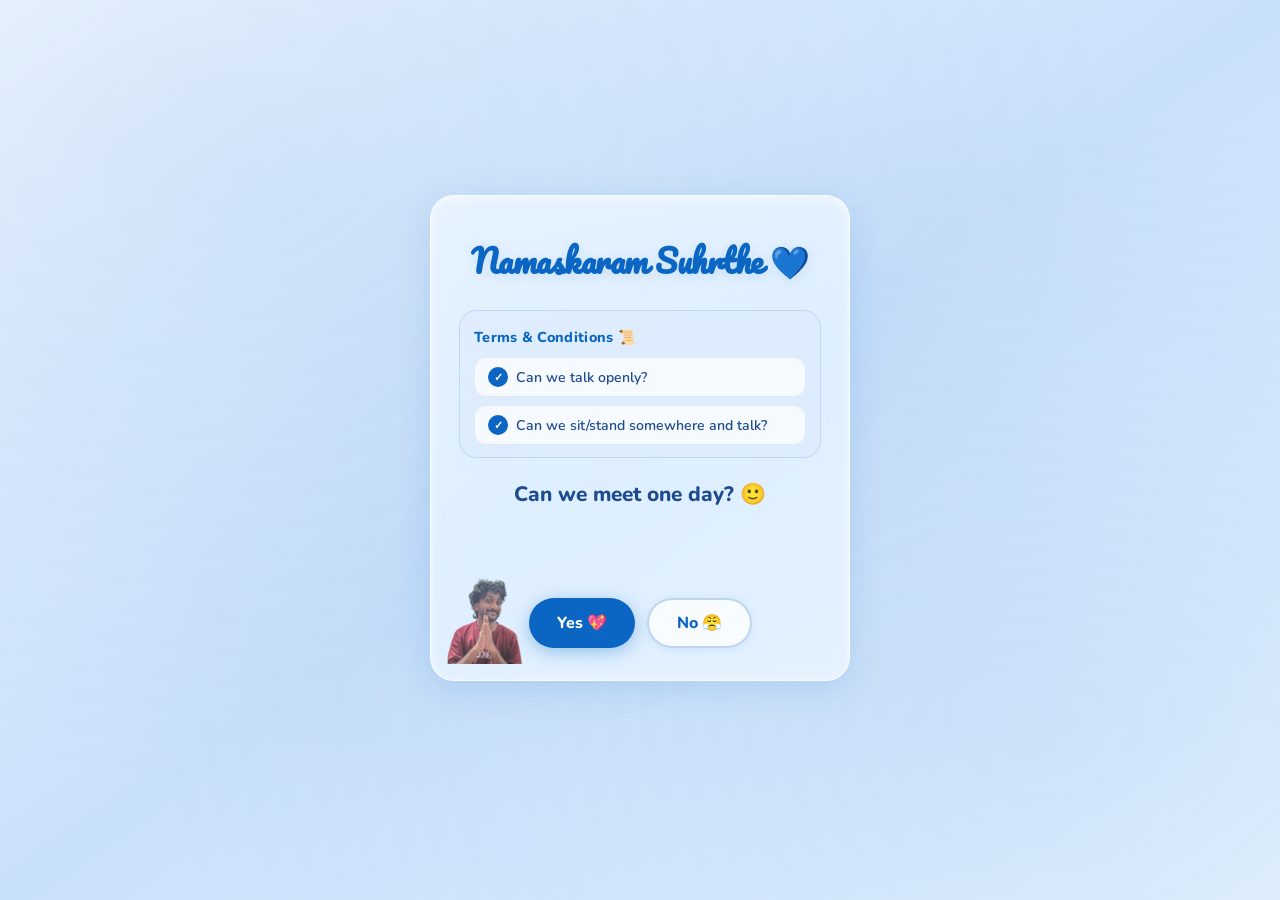
<file: index.html>
<!DOCTYPE html>
<html lang="en">
<head>
  <meta charset="UTF-8" />
  <meta name="viewport" content="width=device-width, initial-scale=1.0" />
  <title>Can We Meet? 💙</title>
  <link rel="preconnect" href="https://fonts.googleapis.com" />
  <link href="https://fonts.googleapis.com/css2?family=Nunito:wght@400;600;700;800;900&family=Pacifico&display=swap" rel="stylesheet" />
  <style>
    *, *::before, *::after { box-sizing: border-box; margin: 0; padding: 0; }

    :root {
      --blue: #0A66C2;
      --blue-light: #3b87d4;
      --blue-pale: #dbeafe;
      --white: #ffffff;
      --glass-bg: rgba(255,255,255,0.55);
      --glass-border: rgba(255,255,255,0.75);
      --shadow: 0 8px 32px rgba(10,102,194,0.13);
      --radius: 24px;
    }

    html, body {
      min-height: 100%;
      font-family: 'Nunito', sans-serif;
      background: linear-gradient(145deg, #f0f7ff 0%, #c9e0fa 50%, #e8f4ff 100%);
      background-attachment: fixed;
      overflow-x: hidden;
    }

    body::before {
      content: '';
      position: fixed;
      inset: 0;
      background:
        radial-gradient(ellipse at 20% 20%, rgba(10,102,194,0.08) 0%, transparent 60%),
        radial-gradient(ellipse at 80% 80%, rgba(59,135,212,0.10) 0%, transparent 60%);
      pointer-events: none;
      z-index: 0;
    }

    /* ── PAGES ── */
    .page {
      min-height: 100vh;
      display: flex;
      align-items: center;
      justify-content: center;
      padding: 24px 16px 48px;
      position: relative;
      z-index: 1;
    }

    #page2 { display: none; }

    /* ── GLASS CARD ── */
    .glass-card {
      background: var(--glass-bg);
      backdrop-filter: blur(20px) saturate(1.4);
      -webkit-backdrop-filter: blur(20px) saturate(1.4);
      border: 1.5px solid var(--glass-border);
      border-radius: var(--radius);
      box-shadow: var(--shadow), 0 2px 8px rgba(255,255,255,0.6) inset;
      padding: 36px 28px 32px;
      width: 100%;
      max-width: 420px;
      position: relative;
      animation: fadeUp .6s cubic-bezier(.22,1,.36,1) both;
    }

    @keyframes fadeUp {
      from { opacity: 0; transform: translateY(28px); }
      to   { opacity: 1; transform: translateY(0); }
    }

    /* ── HEADER ── */
    .header-title {
      font-family: 'Pacifico', cursive;
      font-size: clamp(1.5rem, 6vw, 2rem);
      color: var(--blue);
      text-align: center;
      margin-bottom: 22px;
      letter-spacing: -0.5px;
      text-shadow: 0 2px 12px rgba(10,102,194,0.12);
    }

    /* ── T&C BOX ── */
    .tnc-box {
      background: rgba(219,234,254,0.5);
      border: 1.5px solid rgba(10,102,194,0.15);
      border-radius: 18px;
      padding: 16px 14px 12px;
      margin-bottom: 22px;
    }

    .tnc-title {
      font-weight: 800;
      font-size: .9rem;
      color: var(--blue);
      margin-bottom: 10px;
      letter-spacing: .3px;
    }

    .tnc-item {
      background: rgba(255,255,255,0.72);
      border: 1px solid rgba(10,102,194,0.1);
      border-radius: 12px;
      padding: 9px 13px;
      margin-bottom: 8px;
      font-size: .88rem;
      font-weight: 600;
      color: #1e4b8f;
      display: flex;
      align-items: center;
      gap: 8px;
    }

    .tnc-item:last-child { margin-bottom: 0; }

    .tnc-check {
      width: 20px; height: 20px;
      background: var(--blue);
      border-radius: 50%;
      display: flex; align-items: center; justify-content: center;
      flex-shrink: 0;
      font-size: .7rem;
      color: #fff;
    }

    /* ── QUESTION ── */
    .question {
      font-size: clamp(1.1rem, 4.5vw, 1.3rem);
      font-weight: 800;
      color: #1e4b8f;
      text-align: center;
      margin-bottom: 14px;
    }

    /* ── MESSAGE AREA ── */
    .msg-area {
      min-height: 36px;
      text-align: center;
      font-size: .93rem;
      font-weight: 700;
      color: var(--blue);
      margin-bottom: 6px;
      transition: all .3s ease;
    }

    .counter {
      text-align: center;
      font-size: .8rem;
      font-weight: 700;
      color: #5a8ec7;
      margin-bottom: 14px;
      min-height: 20px;
    }

    /* ── BUTTONS ── */
    .btn-row {
      display: flex;
      gap: 12px;
      justify-content: center;
      flex-wrap: wrap;
    }

    .btn {
      font-family: 'Nunito', sans-serif;
      font-weight: 800;
      font-size: 1rem;
      padding: 12px 28px;
      border: none;
      border-radius: 50px;
      cursor: pointer;
      transition: transform .2s, box-shadow .2s;
      white-space: nowrap;
    }

    .btn-yes {
      background: var(--blue);
      color: #fff;
      box-shadow: 0 4px 18px rgba(10,102,194,0.35);
    }

    .btn-yes:hover { transform: translateY(-2px) scale(1.04); box-shadow: 0 6px 24px rgba(10,102,194,0.4); }
    .btn-yes:active { transform: scale(.97); }

    .btn-no {
      background: rgba(255,255,255,0.8);
      color: var(--blue);
      border: 2px solid rgba(10,102,194,0.25);
      box-shadow: 0 2px 10px rgba(10,102,194,0.1);
    }

    .btn-no:hover { transform: translateY(-2px); }

    /* No button when floating */
    .btn-no.floating {
      position: fixed;
      z-index: 9999;
      transition: left .25s cubic-bezier(.34,1.56,.64,1), top .25s cubic-bezier(.34,1.56,.64,1);
      margin: 0;
    }

    /* ── APOLOGY IMAGE ── */
    .apology-img {
      position: absolute;
      bottom: 16px;
      left: 16px;
      width: clamp(54px, 14vw, 76px);
      opacity: .82;
      pointer-events: none;
      user-select: none;
      z-index: 0;
    }

    /* ── PAGE 2 ── */
    #page2 .glass-card {
      max-width: 480px;
      padding-bottom: 40px;
    }

    .page2-title {
      font-family: 'Pacifico', cursive;
      font-size: clamp(1.7rem, 7vw, 2.2rem);
      color: var(--blue);
      text-align: center;
      margin-bottom: 6px;
    }

    .page2-sub {
      text-align: center;
      font-size: .97rem;
      font-weight: 600;
      color: #2e6ab5;
      margin-bottom: 28px;
      line-height: 1.6;
    }

    .section-label {
      font-weight: 800;
      font-size: .95rem;
      color: #1e4b8f;
      margin-bottom: 12px;
    }

    /* ── DATE / TIME CHIPS ── */
    .chip-grid {
      display: flex;
      flex-wrap: wrap;
      gap: 8px;
      margin-bottom: 24px;
    }

    .chip {
      background: rgba(255,255,255,0.7);
      border: 1.5px solid rgba(10,102,194,0.18);
      border-radius: 50px;
      padding: 8px 14px;
      font-family: 'Nunito', sans-serif;
      font-weight: 700;
      font-size: .82rem;
      color: #1e4b8f;
      cursor: pointer;
      transition: all .2s;
      user-select: none;
    }

    .chip:hover {
      border-color: var(--blue);
      background: rgba(10,102,194,0.08);
      transform: translateY(-1px);
    }

    .chip.selected {
      background: var(--blue);
      color: #fff;
      border-color: var(--blue);
      box-shadow: 0 3px 14px rgba(10,102,194,0.3);
      transform: translateY(-1px) scale(1.04);
    }

    /* ── TEXTAREA ── */
    .notes-area {
      width: 100%;
      min-height: 80px;
      background: rgba(255,255,255,0.6);
      border: 1.5px solid rgba(10,102,194,0.18);
      border-radius: 16px;
      padding: 12px 14px;
      font-family: 'Nunito', sans-serif;
      font-size: .9rem;
      font-weight: 600;
      color: #1e4b8f;
      resize: vertical;
      outline: none;
      margin-bottom: 22px;
      transition: border .2s;
    }

    .notes-area:focus { border-color: var(--blue); }
    .notes-area::placeholder { color: #8ab4d6; }

    /* ── SUBMIT ── */
    .btn-submit {
      width: 100%;
      background: var(--blue);
      color: #fff;
      font-family: 'Nunito', sans-serif;
      font-weight: 800;
      font-size: 1.05rem;
      padding: 14px;
      border: none;
      border-radius: 50px;
      cursor: pointer;
      box-shadow: 0 4px 20px rgba(10,102,194,0.35);
      transition: transform .2s, box-shadow .2s;
    }

    .btn-submit:hover { transform: translateY(-2px); box-shadow: 0 6px 26px rgba(10,102,194,0.42); }
    .btn-submit:active { transform: scale(.98); }

    /* ── PAGE TRANSITION ── */
    .fade-out { animation: fadeOut .35s ease forwards; }
    @keyframes fadeOut {
      to { opacity: 0; transform: translateY(-16px); }
    }

    .fade-in { animation: fadeUp .5s cubic-bezier(.22,1,.36,1) both; }
  </style>
</head>
<body>

<!-- ════════════════════ PAGE 1 ════════════════════ -->
<div class="page" id="page1">
  <div class="glass-card" id="card1">

    <!-- Apology image -->
    <img src="pls.png" alt="" class="apology-img" />

    <h1 class="header-title">Namaskaram Suhrthe 💙</h1>

    <!-- T&C -->
    <div class="tnc-box">
      <div class="tnc-title">Terms &amp; Conditions 📜</div>
      <div class="tnc-item">
        <span class="tnc-check">✓</span>
        Can we talk openly?
      </div>
      <div class="tnc-item">
        <span class="tnc-check">✓</span>
        Can we sit/stand somewhere and talk?
      </div>
    </div>

    <p class="question">Can we meet one day? 🙂</p>

    <div class="msg-area" id="msgArea"></div>
    <div class="counter" id="counter"></div>

    <div class="btn-row" id="btnRow">
      <button class="btn btn-yes" id="btnYes" onclick="handleYes()">Yes 💖</button>
      <button class="btn btn-no" id="btnNo" onclick="handleNo()">No 😤</button>
    </div>

  </div>
</div>

<!-- ════════════════════ PAGE 2 ════════════════════ -->
<div class="page" id="page2">
  <div class="glass-card fade-in">

    <h2 class="page2-title">Heheh</h2>
    <p class="page2-sub">I won't argue.<br>I just want to talk 🙂</p>

    <form
      action="https://formsubmit.co/abhinavskdv@gmail.com"
      method="POST"
    >
      <!-- FormSubmit config -->
      <input type="hidden" name="_captcha" value="false" />
      <input type="hidden" name="_next" value="https://pls-open-me-miss.vercel.app/thankyou.html" />
      <input type="hidden" name="_template" value="box" />

      <!-- Date -->
      <div class="section-label">📅 When will you be free?</div>
      <div class="chip-grid" id="dateChips"></div>
      <input type="hidden" name="selected_date" id="dateVal" />

      <!-- Time -->
      <div class="section-label">🕐 Time?</div>
      <div class="chip-grid" id="timeChips"></div>
      <input type="hidden" name="selected_time" id="timeVal" />

      <!-- Notes -->
      <div class="section-label">📝 Any notes? (Optional)</div>
      <textarea class="notes-area" name="notes" placeholder="Anything you want to say..."></textarea>

      <button type="submit" class="btn-submit">Send 💙</button>
    </form>

  </div>
</div>

<script>
  // ── NO BUTTON MESSAGES ──
  const messages = [
    "Oh c'mon 👉👈",
    "Pretty please? 🎀",
    "Nthuvadeyy 🥲",
    "Hear me out...",
    "Angana paranja patoolaaa 😗",
    "Vazhakk idan alla 🫠",
    "Just one conversation 😌",
    "I even made a website 😭",
    "This button is working overtime 😂",
    "Fine... your choice now 🙂"
  ];

  let noCount = 0;
  let isFloating = false;
  let yesFontSize = 1; // rem

  function handleNo() {
    const btn = document.getElementById('btnNo');
    const msgArea = document.getElementById('msgArea');
    const counter = document.getElementById('counter');
    const btnYes = document.getElementById('btnYes');

    // Show message
    if (noCount < messages.length) {
      msgArea.style.opacity = 0;
      setTimeout(() => {
        msgArea.textContent = messages[noCount];
        msgArea.style.opacity = 1;
      }, 150);
    }

    noCount++;

    // Counter
    counter.textContent = `Escape attempts: ${noCount} 😤`;

    // Grow Yes button
    yesFontSize = Math.min(yesFontSize + 0.07, 1.5);
    btnYes.style.fontSize = yesFontSize + 'rem';
    btnYes.style.padding = `${12 + (yesFontSize - 1) * 10}px ${28 + (yesFontSize - 1) * 14}px`;

    // Make floating on first click
    if (!isFloating) {
      isFloating = true;
      const rect = btn.getBoundingClientRect();

      // Remove from flow
      btn.style.width = rect.width + 'px';
      btn.style.height = rect.height + 'px';
      btn.classList.add('floating');
      btn.style.left = rect.left + 'px';
      btn.style.top = rect.top + 'px';

      // Create placeholder so layout doesn't shift
      const ph = document.createElement('div');
      ph.style.width = rect.width + 'px';
      ph.style.height = rect.height + 'px';
      ph.style.flexShrink = '0';
      btn.parentNode.insertBefore(ph, btn);
    }

    // Jump to random position
    moveNoButton();
  }

  function moveNoButton() {
    const btn = document.getElementById('btnNo');
    const bw = btn.offsetWidth;
    const bh = btn.offsetHeight;
    const margin = 12;

    const maxX = window.innerWidth - bw - margin;
    const maxY = window.innerHeight - bh - margin;

    const newX = margin + Math.random() * maxX;
    const newY = margin + Math.random() * maxY;

    btn.style.left = newX + 'px';
    btn.style.top = newY + 'px';
  }

  // ── YES BUTTON ──
  function handleYes() {
    const page1 = document.getElementById('page1');
    const page2 = document.getElementById('page2');

    page1.style.animation = 'fadeOut .35s ease forwards';
    setTimeout(() => {
      page1.style.display = 'none';
      page2.style.display = 'flex';
    }, 350);
  }

  // ── DATE CHIPS ──
  function buildDates() {
    const container = document.getElementById('dateChips');
    const today = new Date();

    for (let i = 0; i <= 21; i++) {
      const d = new Date(today);
      d.setDate(today.getDate() + i);

      const label = d.toLocaleDateString('en-IN', { weekday: 'short', month: 'short', day: 'numeric' });
      createChip(container, label, 'date');
    }

    // Extra chip
    createChip(container, '📞 I\'ll call you', 'date');
  }

  // ── TIME CHIPS ──
  function buildTimes() {
    const container = document.getElementById('timeChips');
    const times = [
      '5:00 AM','6:00 AM','7:00 AM','8:00 AM','9:00 AM','10:00 AM','11:00 AM','12:00 PM',
      '1:00 PM','2:00 PM','3:00 PM','4:00 PM','5:00 PM','6:00 PM','7:00 PM','8:00 PM','9:00 PM','10:00 PM'
    ];
    times.forEach(t => createChip(container, t, 'time'));
    createChip(container, '📞 I\'ll call you', 'time');
  }

  function createChip(container, label, group) {
    const chip = document.createElement('button');
    chip.type = 'button';
    chip.className = 'chip';
    chip.textContent = label;
    chip.dataset.group = group;
    chip.addEventListener('click', () => selectChip(chip, group));
    container.appendChild(chip);
  }

  function selectChip(chip, group) {
    document.querySelectorAll(`.chip[data-group="${group}"]`).forEach(c => c.classList.remove('selected'));
    chip.classList.add('selected');

    if (group === 'date') document.getElementById('dateVal').value = chip.textContent;
    if (group === 'time') document.getElementById('timeVal').value = chip.textContent;
  }

  buildDates();
  buildTimes();
</script>
</body>
</html>
</file>
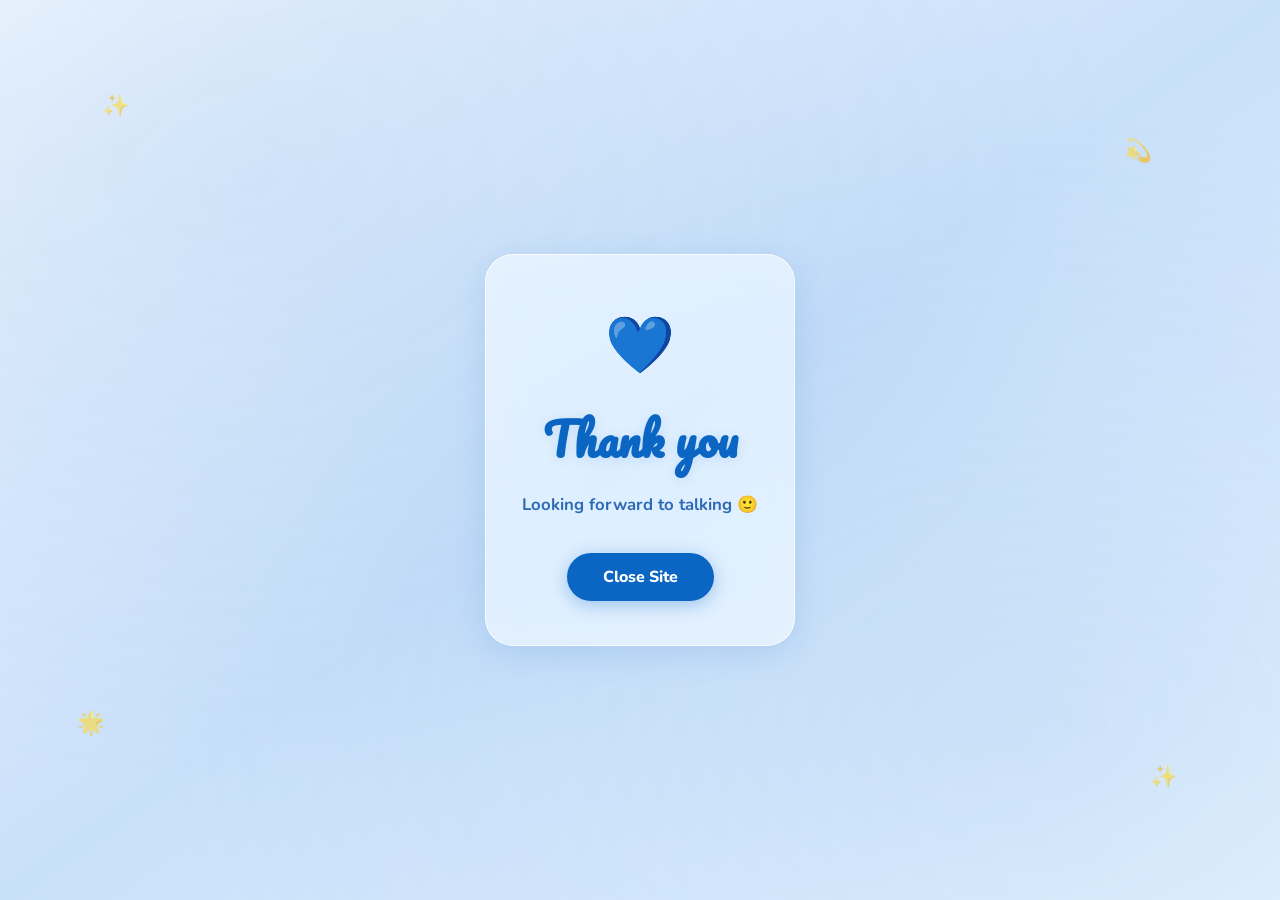
<file: thankyou.html>
<!DOCTYPE html>
<html lang="en">
<head>
  <meta charset="UTF-8" />
  <meta name="viewport" content="width=device-width, initial-scale=1.0" />
  <title>Thank You 💙</title>
  <link rel="preconnect" href="https://fonts.googleapis.com" />
  <link href="https://fonts.googleapis.com/css2?family=Nunito:wght@400;600;700;800&family=Pacifico&display=swap" rel="stylesheet" />
  <style>
    *, *::before, *::after { box-sizing: border-box; margin: 0; padding: 0; }

    html, body {
      min-height: 100%;
      font-family: 'Nunito', sans-serif;
      background: linear-gradient(145deg, #f0f7ff 0%, #c9e0fa 50%, #e8f4ff 100%);
      background-attachment: fixed;
      display: flex;
      align-items: center;
      justify-content: center;
      padding: 24px;
    }

    body::before {
      content: '';
      position: fixed;
      inset: 0;
      background:
        radial-gradient(ellipse at 20% 20%, rgba(10,102,194,0.08) 0%, transparent 60%),
        radial-gradient(ellipse at 80% 80%, rgba(59,135,212,0.10) 0%, transparent 60%);
      pointer-events: none;
    }

    .card {
      background: rgba(255,255,255,0.55);
      backdrop-filter: blur(20px) saturate(1.4);
      -webkit-backdrop-filter: blur(20px) saturate(1.4);
      border: 1.5px solid rgba(255,255,255,0.75);
      border-radius: 28px;
      box-shadow: 0 8px 32px rgba(10,102,194,0.13);
      padding: 52px 36px 44px;
      max-width: 380px;
      width: 100%;
      text-align: center;
      animation: pop .7s cubic-bezier(.22,1,.36,1) both;
      position: relative;
      z-index: 1;
    }

    @keyframes pop {
      from { opacity: 0; transform: scale(.88) translateY(20px); }
      to   { opacity: 1; transform: scale(1) translateY(0); }
    }

    .heart {
      font-size: 3.5rem;
      display: block;
      margin-bottom: 16px;
      animation: pulse 1.6s ease-in-out infinite;
    }

    @keyframes pulse {
      0%, 100% { transform: scale(1); }
      50% { transform: scale(1.14); }
    }

    h1 {
      font-family: 'Pacifico', cursive;
      font-size: clamp(2rem, 9vw, 2.8rem);
      color: #0A66C2;
      margin-bottom: 14px;
      text-shadow: 0 2px 12px rgba(10,102,194,0.12);
    }

    p {
      font-size: 1.05rem;
      font-weight: 700;
      color: #2e6ab5;
      line-height: 1.6;
      margin-bottom: 34px;
    }

    .btn-close {
      background: #0A66C2;
      color: #fff;
      font-family: 'Nunito', sans-serif;
      font-weight: 800;
      font-size: 1rem;
      padding: 13px 36px;
      border: none;
      border-radius: 50px;
      cursor: pointer;
      box-shadow: 0 4px 18px rgba(10,102,194,0.32);
      transition: transform .2s, box-shadow .2s;
    }

    .btn-close:hover {
      transform: translateY(-2px);
      box-shadow: 0 6px 24px rgba(10,102,194,0.4);
    }

    .btn-close:active { transform: scale(.97); }

    /* floating sparkles */
    .sparkle {
      position: fixed;
      font-size: 1.4rem;
      pointer-events: none;
      animation: float 5s ease-in-out infinite;
      opacity: .6;
      z-index: 0;
    }

    @keyframes float {
      0%, 100% { transform: translateY(0) rotate(0deg); opacity: .6; }
      50% { transform: translateY(-22px) rotate(18deg); opacity: .9; }
    }
  </style>
</head>
<body>

  <!-- Sparkles -->
  <span class="sparkle" style="top:10%;left:8%;animation-delay:0s">✨</span>
  <span class="sparkle" style="top:15%;right:10%;animation-delay:1.2s">💫</span>
  <span class="sparkle" style="bottom:18%;left:6%;animation-delay:.7s">🌟</span>
  <span class="sparkle" style="bottom:12%;right:8%;animation-delay:2s">✨</span>

  <div class="card">
    <span class="heart">💙</span>
    <h1>Thank you</h1>
    <p>Looking forward to talking 🙂</p>
    <button class="btn-close" onclick="tryClose()">Close Site</button>
  </div>

  <script>
    function tryClose() {
      window.open('', '_self', '');
      window.close();
    }
  </script>
</body>
</html>
</file>
